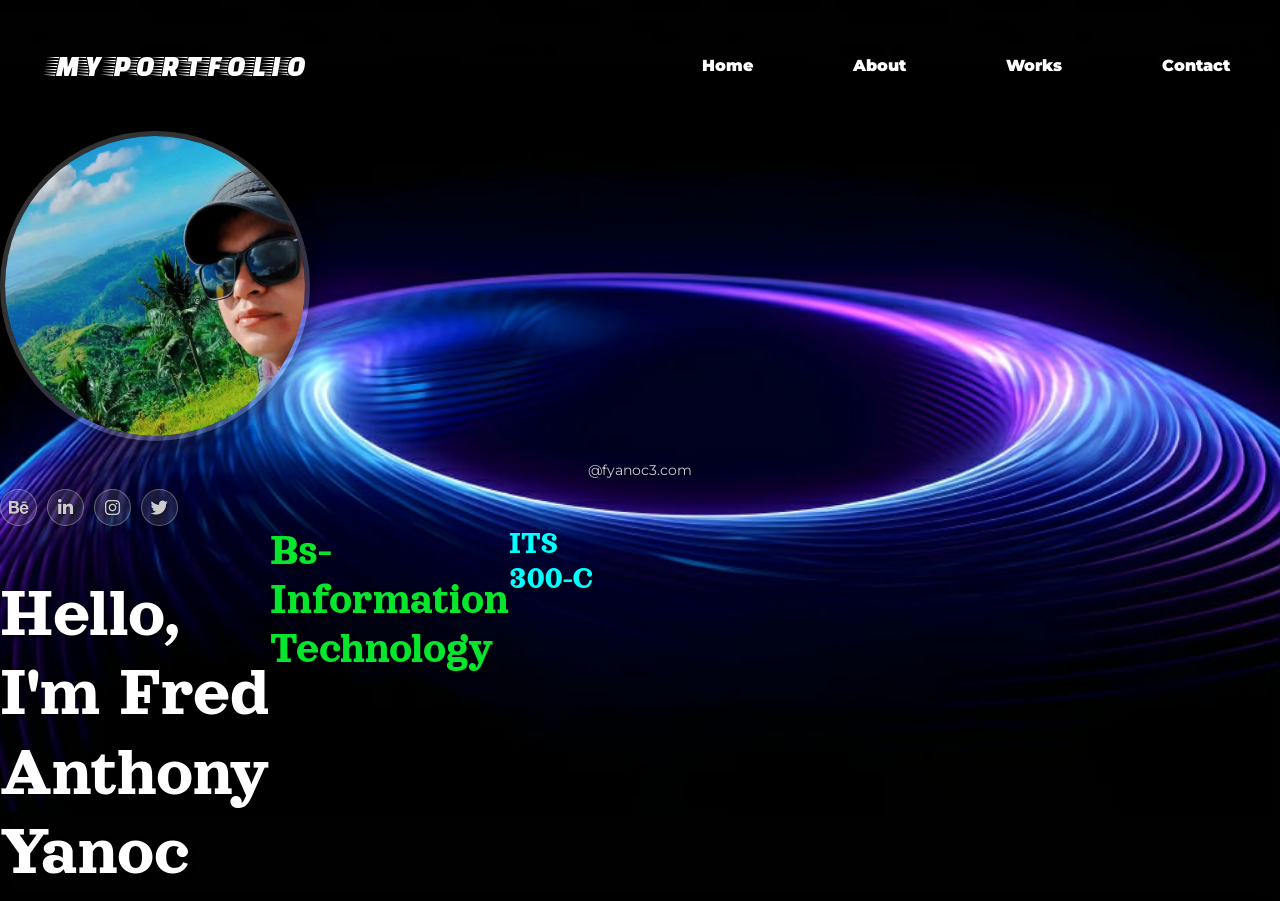
<file: index.html>
<!DOCTYPE html>
<html lang="en">
<head>
    <meta charset="UTF-8">
    <meta name="viewport" content="width=device-width, initial-scale=1.0">
    <title>My Portfolio</title>
    <link rel="stylesheet" href="style.css">
    <link rel="stylesheet" href="media.css">
    <link rel="stylesheet" href="https://cdnjs.cloudflare.com/ajax/libs/font-awesome/6.0.0-beta3/css/all.min.css">
    <link href="https://fonts.googleapis.com/css2?family=Montserrat:wght@400;700&family=Oswald:wght@400;700&family=Faster+One&family=Orelega+One&display=swap" rel="stylesheet">
    </head>
<body>
    <header class="navbar">
        <div class="logo">MY PORTFOLIO</div>
        <nav class="nav-links"> <ul>
                <li><a href="#">Home</a></li>
                <li><a href="#">About</a></li>
                <li><a href="#">Works</a></li>
                <li><a href="#">Contact</a></li>
            </ul>
        </nav>
        <div class="menu-toggle"> 
            <i class="fas fa-bars"></i>
        </div>
    </header>

    <main class="grid-container-main">
        <div class="profile-card">
            <div class="profile-image-container">
                <img src="mypic.jpg" alt="Fred Anthony Yanoc" class="profile-image">
            </div>
            <div class="contact-info">
                <p>@fyanoc3.com</p>
                <div class="social-icons">
                    <div class="icon-placeholder"><i class="fab fa-behance"></i></div>
                    <div class="icon-placeholder"><i class="fab fa-linkedin-in"></i></div>
                    <div class="icon-placeholder"><i class="fab fa-instagram"></i></div>
                    <div class="icon-placeholder"><i class="fab fa-twitter"></i></div>
                </div>
            </div>
        </div>

        <div class="grid-container">
            <h1>Hello, I'm Fred Anthony Yanoc</h1>
            <p class="subtitle">Bs-Information Technology</p>
            <p class="course">ITS 300-C</p>
        </div>
    </main>
</body>
</html>
</file>
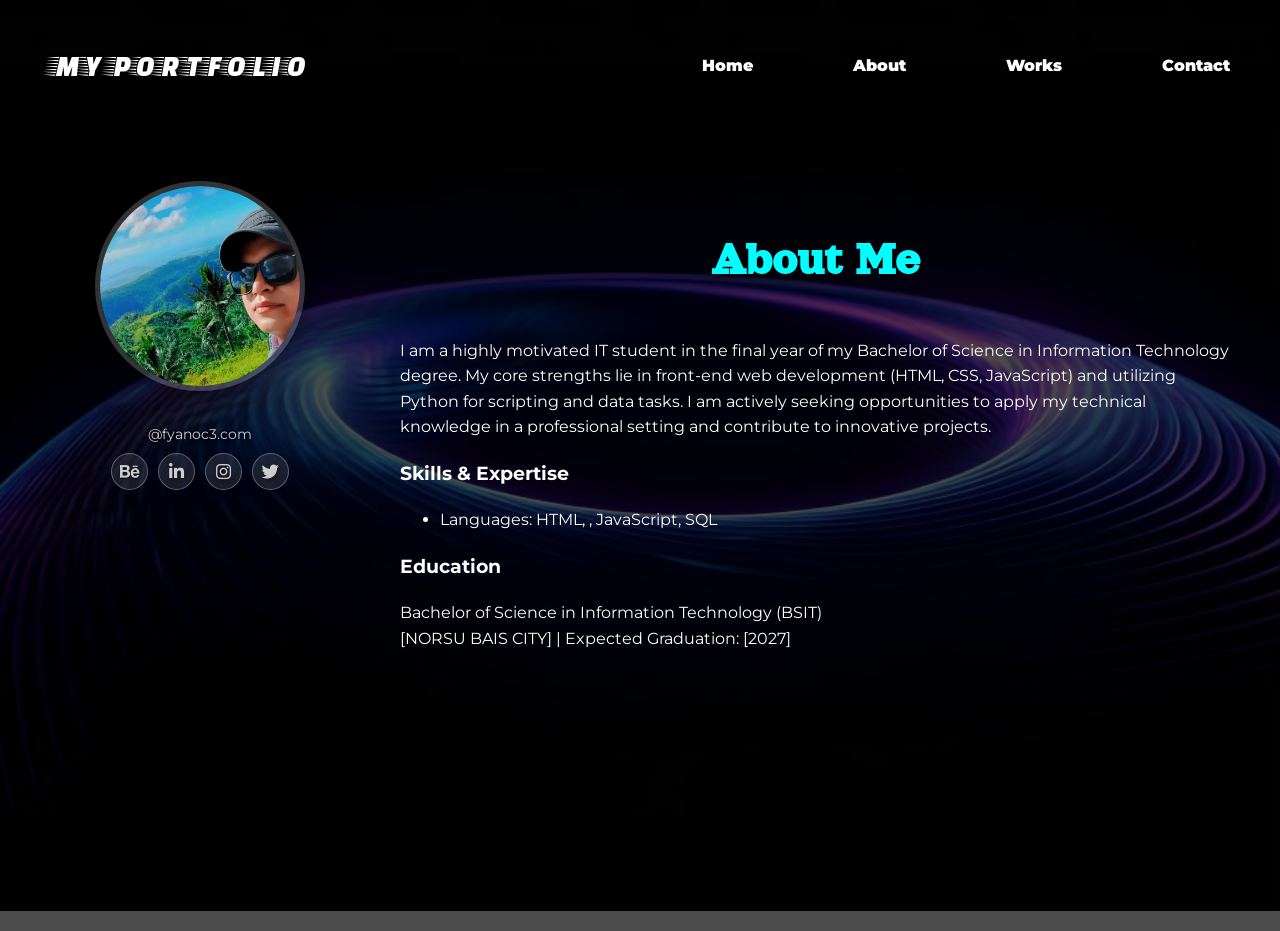
<file: about.html>
<!DOCTYPE html>
<html lang="en">
<head>
    <meta charset="UTF-8">
    <meta name="viewport" content="width=device-width, initial-scale=1.0">
    <title>My Portfolio - About</title>
    
    <link rel="stylesheet" href="style.css">
    <link rel="stylesheet" href="media.css">
    
    <link rel="stylesheet" href="about.css"> 
    
    <link rel="stylesheet" href="https://cdnjs.cloudflare.com/ajax/libs/font-awesome/6.0.0-beta3/css/all.min.css">
    <link href="https://fonts.googleapis.com/css2?family=Montserrat:wght@400;700&family=Oswald:wght@400;700&family=Faster+One&family=Orelega+One&display=swap" rel="stylesheet">
</head>

<body>
    <header class="navbar">
        <div class="logo">MY PORTFOLIO</div>
        <nav class="nav-links" id="navLinks"> 
            <ul>
                <li><a href="index.html">Home</a></li>
                <li><a href="about.html">About</a></li>
                <li><a href="works.html">Works</a></li>
                <li><a href="contact.html">Contact</a></li>
            </ul>
        </nav>
        <div class="menu-toggle" id="menuToggle"> 
            <i class="fas fa-bars"></i>
        </div>
    </header>

    <main id="about" class="content-main portfolio-section">
        <div class="two-column-layout">
            <div class="profile-card">
                <div class="profile-image-container">
                    <img src="mypic.jpg" alt="Fred Anthony Yanoc" class="profile-image">
                </div>
                <div class="contact-info">
                    <p>@fyanoc3.com</p>
                    <div class="social-icons">
                        <div class="icon-placeholder"><i class="fab fa-behance"></i></div>
                        <div class="icon-placeholder"><i class="fab fa-linkedin-in"></i></div>
                        <div class="icon-placeholder"><i class="fab fa-instagram"></i></div>
                        <div class="icon-placeholder"><i class="fab fa-twitter"></i></div>
                    </div>
                </div>
            </div>
            <div class="section-content">
                <h2>About Me</h2>
                <p>
                    I am a highly motivated IT student in the final year of my Bachelor of Science in Information Technology degree. 
                    My core strengths lie in front-end web development (HTML, CSS, JavaScript) and utilizing Python for scripting and data tasks.
                    I am actively seeking opportunities to apply my technical knowledge in a professional setting and contribute to innovative projects.
                </p>
                
                <h3>Skills & Expertise</h3>
                <ul>
                    <li>Languages: HTML, , JavaScript, SQL</li>
                    
                </ul>
                
                <h3>Education</h3>
                <p>
                    Bachelor of Science in Information Technology (BSIT)<br>
                    [NORSU BAIS CITY] | Expected Graduation: [2027]
                </p>
            </div>
        </div>
    </main>

    <script>
    document.addEventListener('DOMContentLoaded', () => {
        const menuToggle = document.getElementById('menuToggle');
        const nav = document.getElementById('navLinks');
        
        if (menuToggle && nav) {
            menuToggle.addEventListener('click', () => {
                nav.classList.toggle('active');
            });
        }
    });
    </script>
</body>
</html>
</file>
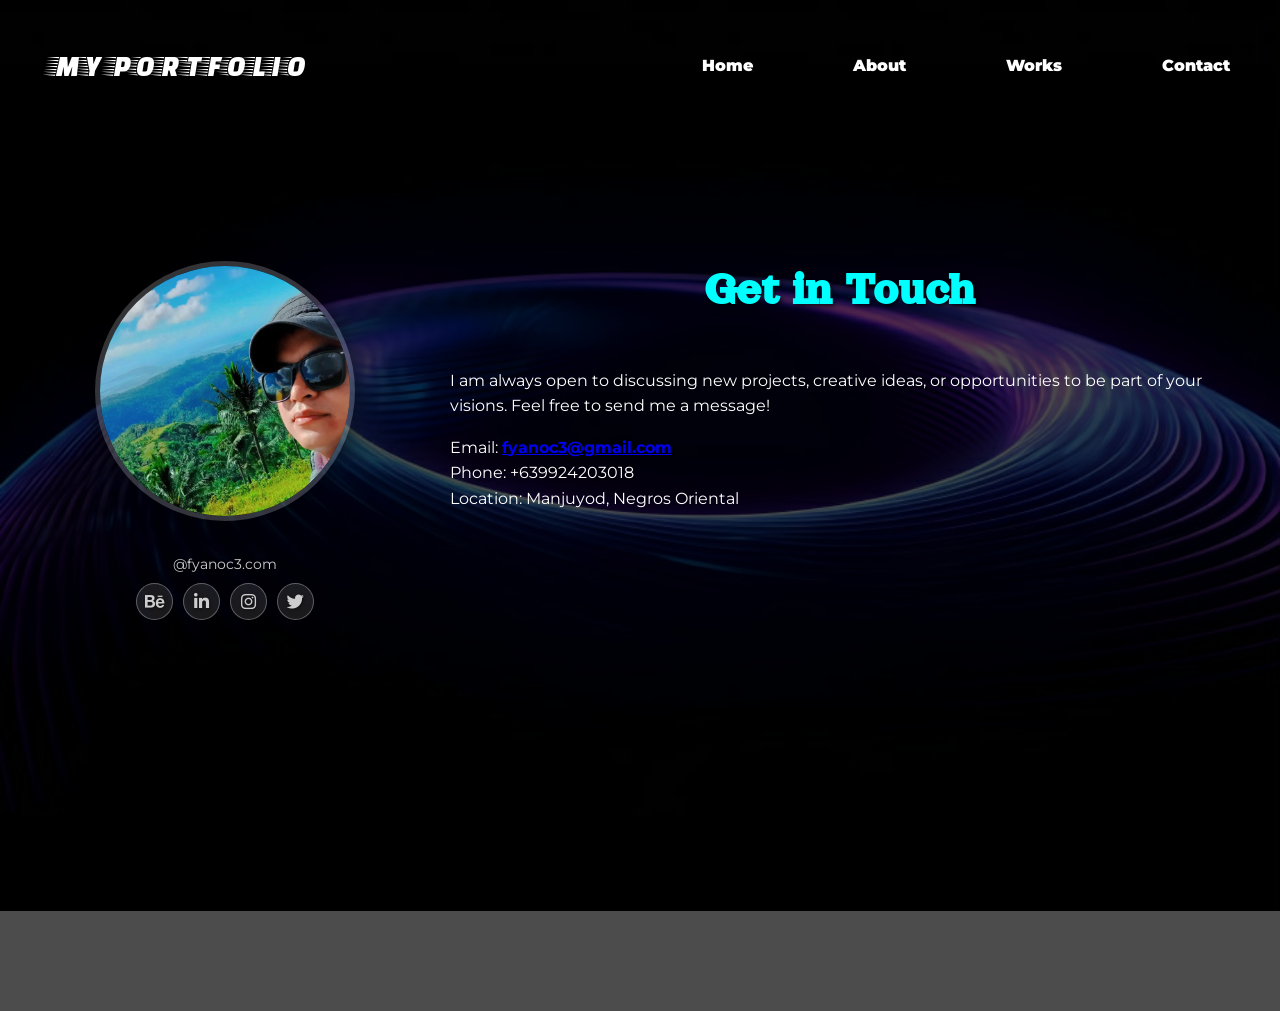
<file: contact.html>
<!DOCTYPE html>
<html lang="en">
<head>
    <meta charset="UTF-8">
    <meta name="viewport" content="width=device-width, initial-scale=1.0">
    <title>My Portfolio - Contact</title>
    
    <link rel="stylesheet" href="style.css">
    <link rel="stylesheet" href="media.css">
    
    <link rel="stylesheet" href="contact.css"> 
    
    <link rel="stylesheet" href="https://cdnjs.cloudflare.com/ajax/libs/font-awesome/6.0.0-beta3/css/all.min.css">
    <link href="https://fonts.googleapis.com/css2?family=Montserrat:wght@400;700&family=Oswald:wght@400;700&family=Faster+One&family=Orelega+One&display=swap" rel="stylesheet">
</head>

<body>
    <header class="navbar">
        <div class="logo">MY PORTFOLIO</div>
        <nav class="nav-links" id="navLinks"> 
            <ul>
                <li><a href="index.html">Home</a></li>
                <li><a href="about.html">About</a></li>
                <li><a href="works.html">Works</a></li>
                <li><a href="contact.html">Contact</a></li>
            </ul>
        </nav>
        <div class="menu-toggle" id="menuToggle"> 
            <i class="fas fa-bars"></i>
        </div>
    </header>

    <main id="contact" class="content-main portfolio-section">
        <div class="two-column-layout">
            <div class="profile-card">
                <div class="profile-image-container">
                    <img src="mypic.jpg" alt="Fred Anthony Yanoc" class="profile-image">
                </div>
                <div class="contact-info">
                    <p>@fyanoc3.com</p>
                    <div class="social-icons">
                        <div class="icon-placeholder"><i class="fab fa-behance"></i></div>
                        <div class="icon-placeholder"><i class="fab fa-linkedin-in"></i></div>
                        <div class="icon-placeholder"><i class="fab fa-instagram"></i></div>
                        <div class="icon-placeholder"><i class="fab fa-twitter"></i></div>
                    </div>
                </div>
            </div>
            <div class="section-content">
                <h2>Get in Touch</h2>
                <p>
                    I am always open to discussing new projects, creative ideas, or opportunities 
                    to be part of your visions. Feel free to send me a message!
                </p>
                
                <div class="contact-details">
                    <p>
                        Email: <strong><a href="https://mail.google.com/mail/?view=cm&fs=1&to=fyanoc3@gmail.com&su=Inquiry%20from%20Your%20Portfolio%20Website" target="_blank">fyanoc3@gmail.com</a></strong><br>
                        Phone: +639924203018<br>
                        Location: Manjuyod, Negros Oriental
                    </p>
                </div>
                
                
                </form>
            </div>
        </div>
    </main>

    <script>
    document.addEventListener('DOMContentLoaded', () => {
        const menuToggle = document.getElementById('menuToggle');
        const nav = document.getElementById('navLinks');
        
        if (menuToggle && nav) {
            menuToggle.addEventListener('click', () => {
                nav.classList.toggle('active');
            });
        }
    });
    </script>
</body>
</html>
</file>
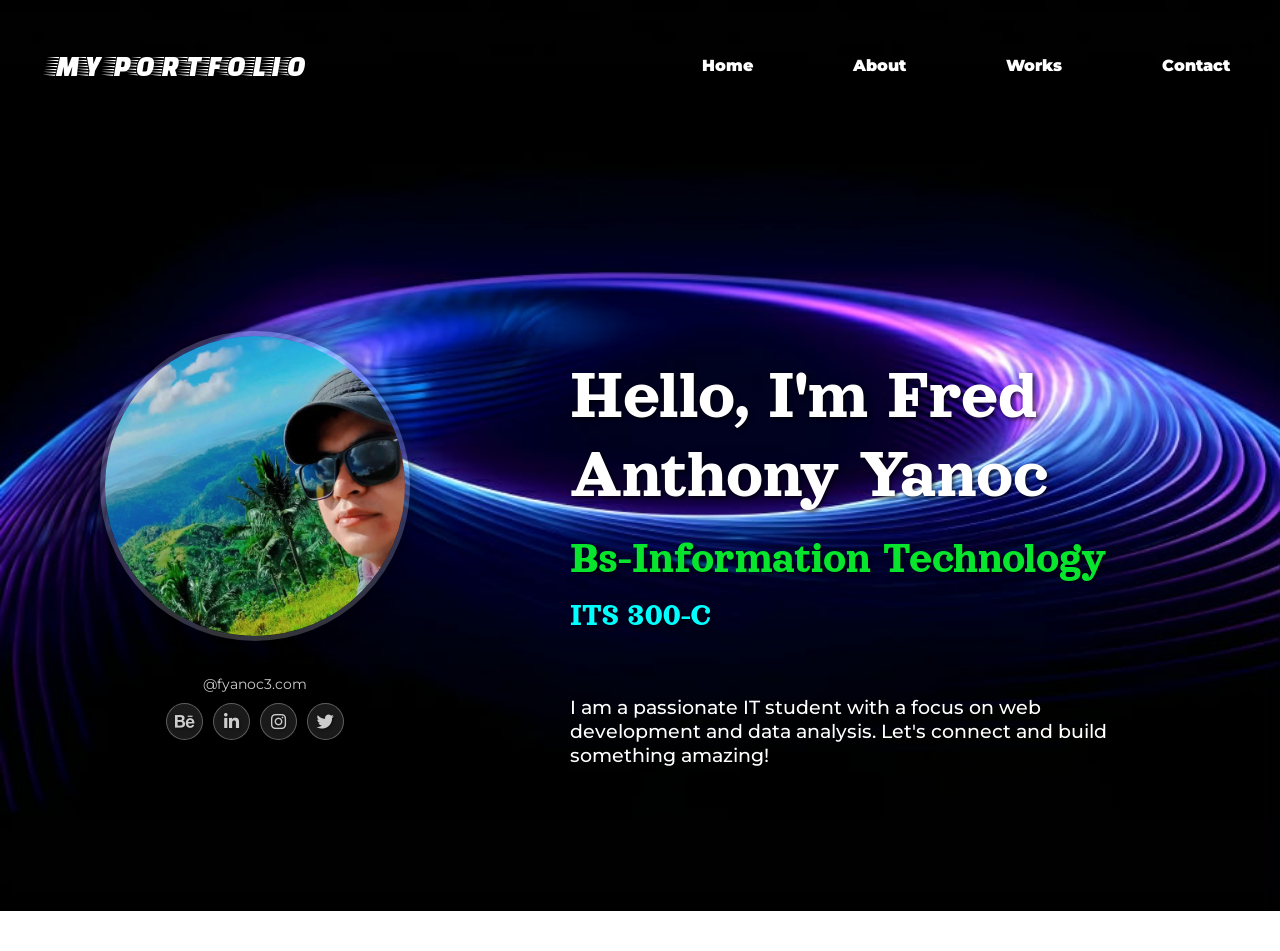
<file: home.html>
<!DOCTYPE html>
<html lang="en">
<head>
    <meta charset="UTF-8">
    <meta name="viewport" content="width=device-width, initial-scale=1.0">
    <title>My Portfolio</title>
    <link rel="stylesheet" href="style.css">
    <link rel="stylesheet" href="media.css">
    
    
    <link rel="stylesheet" href="https://cdnjs.cloudflare.com/ajax/libs/font-awesome/6.0.0-beta3/css/all.min.css">
    <link href="https://fonts.googleapis.com/css2?family=Montserrat:wght@400;700&family=Oswald:wght@400;700&family=Faster+One&family=Orelega+One&display=swap" rel="stylesheet">
    </head>

<body>
    <header class="navbar">
        <div class="logo">MY PORTFOLIO</div>
        <nav class="nav-links" id="navLinks"> 
            <ul>
                <li><a href="#home">Home</a></li> <li><a href="#about">About</a></li> <li><a href="#works">Works</a></li> <li><a href="#contact">Contact</a></li> </ul>
        </nav>
        <div class="menu-toggle" id="menuToggle"> 
            <i class="fas fa-bars"></i>
        </div>
    </header>

    <section id="home" class="content-section active"> 
        <div class="profile-card">
            <div class="profile-image-container">
                <img src="mypic.jpg" alt="Fred Anthony Yanoc" class="profile-image">
            </div>
            <div class="contact-info">
                <p>@fyanoc3.com</p>
                <div class="social-icons">
                    <div class="icon-placeholder"><i class="fab fa-behance"></i></div>
                    <div class="icon-placeholder"><i class="fab fa-linkedin-in"></i></div>
                    <div class="icon-placeholder"><i class="fab fa-instagram"></i></div>
                    <div class="icon-placeholder"><i class="fab fa-twitter"></i></div>
                </div>
            </div>
        </div>

        <div class="grid-container">
            <h1>Hello, I'm Fred Anthony Yanoc</h1>
            <p class="subtitle">Bs-Information Technology</p>
            <p class="course">ITS 300-C</p>
            <p style="margin-top: 20px; font-size: 1.2em; font-weight: 500; color: #fff;">
                I am a passionate IT student with a focus on web development 
                and data analysis. Let's connect and build something amazing!
            </p>
        </div>
    </section>
    
    <section id="about" class="content-section portfolio-section">
        <div class="section-content">
            <h2>About Me</h2>
            <p>
                I am a highly motivated IT student in the final year of my Bachelor of Science in Information Technology degree. 
                My core strengths lie in front-end web development (HTML, CSS, JavaScript) and utilizing Python for scripting and data tasks.
                I am actively seeking opportunities to apply my technical knowledge in a professional setting and contribute to innovative projects.
            </p>
            
            <h3>Skills & Expertise</h3>
            <ul>
                <li>**Languages:** HTML5, CSS3, JavaScript, Python, SQL</li>
                <li>**Frameworks/Libraries:** React, Node.js, Bootstrap</li>
                <li>**Tools:** Git, VS Code, Figma</li>
            </ul>
            
            <h3>Education</h3>
            <p>
                **Bachelor of Science in Information Technology (BSIT)**<br>
                [NORSU BAIS CITY] | Expected Graduation: [2027]
            </p>
        </div>
    </section>
    
    <section id="works" class="content-section portfolio-section">
        <div class="section-content">
            <h2>My Projects</h2>
            <div class="project-gallery">
                
                <div class="project-item">
                    <h3>E-commerce Mockup Website</h3>
                    <p>
                        A fully responsive front-end design using HTML, CSS, and basic JavaScript. 
                        Focus was placed on clean design and mobile compatibility.
                    </p>
                    <a href="[Link to Project 1]" target="_blank">View Project</a>
                </div>
                
                <div class="project-item">
                    <h3>Python Data Analysis Tool</h3>
                    <p>
                        A Python script utilizing Pandas to clean and visualize large datasets, 
                        creating interactive charts using Matplotlib.
                    </p>
                    <a href="[Link to Project 2]" target="_blank">View Project on GitHub</a>
                </div>
                
                <div class="project-item">
                    <h3>Personal Blog Site</h3>
                    <p>
                        Built with a simple HTML/CSS template. 
                        Features include a custom dark mode toggle and dynamic routing.
                    </p>
                    <a href="[Link to Project 3]" target="_blank">View Live Site</a>
                </div>
                
            </div>
        </div>
    </section>

    <section id="contact" class="content-section portfolio-section">
        <div class="section-content">
            <h2>Get in Touch</h2>
            <p>
                I am always open to discussing new projects, creative ideas, or opportunities 
                to be part of your visions. Feel free to send me a message!
            </p>
            <p>
                Email:<a href=></a> fyanoc3@gmail.com</a><br>
                Phone: +639924203018<br>
                Location: Manjuyod, Negros Oriental
            </p>
            
            <form class="contact-form">
                <label for="name">Name</label>
                <input type="text" id="name" name="name" required>

                <label for="email">Email</label>
                <input type="email" id="email" name="email" required>

                <label for="message">Message</label>
                <textarea id="message" name="message" rows="5" required></textarea>

                <button type="submit">Send Message</button>
            </form>
        </div>
    </section>
    
    <script>
    document.addEventListener('DOMContentLoaded', () => {
        // --- Mobile Menu Toggle Script (Existing Functionality) ---
        const menuToggle = document.getElementById('menuToggle');
        const nav = document.getElementById('navLinks');
        
        if (menuToggle && nav) {
            menuToggle.addEventListener('click', () => {
                nav.classList.toggle('active');
            });
        }

        // --- SPA Section Toggling Script (The new functionality) ---
        const navLinks = document.querySelectorAll('.navbar ul li a');
        const sections = document.querySelectorAll('.content-section');
        
        navLinks.forEach(link => {
            link.addEventListener('click', (e) => {
                // Prevent the default browser jump to the anchor
                e.preventDefault(); 
                
                // Get the ID of the target section (e.g., "#about" from href="#about")
                const targetId = link.getAttribute('href'); 
                
                // 1. Hide all sections by removing the 'active' class
                sections.forEach(section => {
                    section.classList.remove('active');
                });

                // 2. Show the target section by adding the 'active' class
                const targetSection = document.querySelector(targetId);
                if (targetSection) {
                    targetSection.classList.add('active');
                }
                
                // Optional: Scroll to the top of the content area for a smoother feel
                window.scrollTo({
                    top: 0,
                    behavior: 'smooth'
                });

                // Optional: Close mobile menu after clicking a link
                if (nav && nav.classList.contains('active')) {
                    nav.classList.remove('active');
                }
            });
        });
    });
    </script>
</body>
</html>
</file>
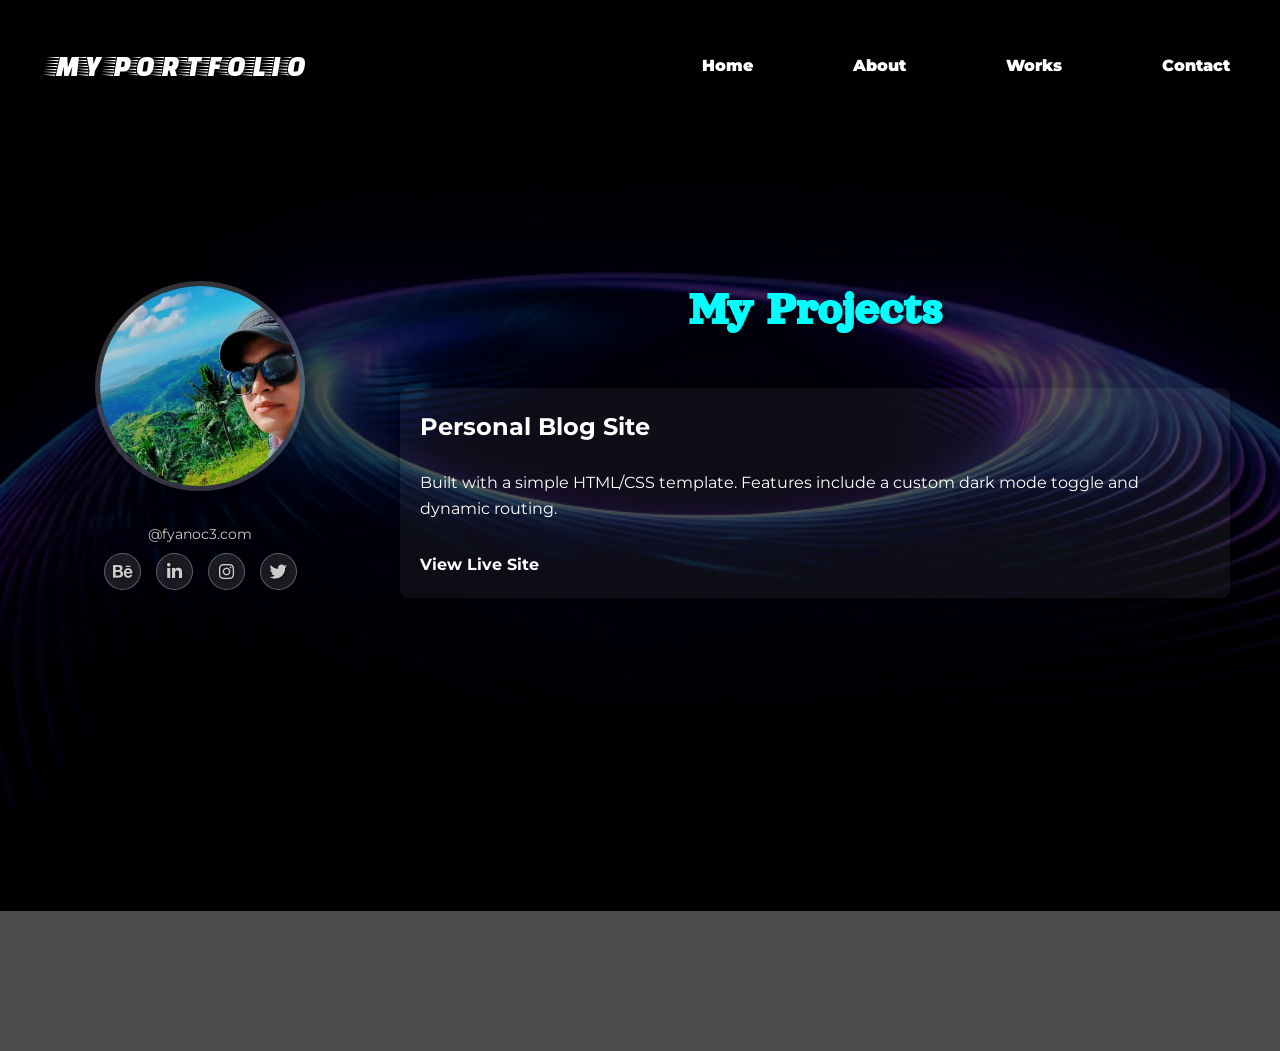
<file: works.html>
<!DOCTYPE html>
<html lang="en">
<head>
    <meta charset="UTF-8">
    <meta name="viewport" content="width=device-width, initial-scale=1.0">
    <title>My Portfolio - Works</title>
    
    <link rel="stylesheet" href="style.css">
    <link rel="stylesheet" href="media.css">
    
    <link rel="stylesheet" href="works.css"> 
    
    <link rel="stylesheet" href="https://cdnjs.cloudflare.com/ajax/libs/font-awesome/6.0.0-beta3/css/all.min.css">
    <link href="https://fonts.googleapis.com/css2?family=Montserrat:wght@400;700&family=Oswald:wght@400;700&family=Faster+One&family=Orelega+One&display=swap" rel="stylesheet">
</head>

<body>
    <header class="navbar">
        <div class="logo">MY PORTFOLIO</div>
        <nav class="nav-links" id="navLinks"> 
            <ul>
                <li><a href="index.html">Home</a></li>
                <li><a href="about.html">About</a></li>
                <li><a href="works.html">Works</a></li>
                <li><a href="contact.html">Contact</a></li>
            </ul>
        </nav>
        <div class="menu-toggle" id="menuToggle"> 
            <i class="fas fa-bars"></i>
        </div>
    </header>

    <main id="works" class="content-main portfolio-section">
        <div class="two-column-layout">
            <div class="profile-card">
                <div class="profile-image-container">
                    <img src="mypic.jpg" alt="Fred Anthony Yanoc" class="profile-image">
                </div>
                <div class="contact-info">
                    <p>@fyanoc3.com</p>
                    <div class="social-icons">
                        <div class="icon-placeholder"><i class="fab fa-behance"></i></div>
                        <div class="icon-placeholder"><i class="fab fa-linkedin-in"></i></div>
                        <div class="icon-placeholder"><i class="fab fa-instagram"></i></div>
                        <div class="icon-placeholder"><i class="fab fa-twitter"></i></div>
                    </div>
                </div>
            </div>
            <div class="section-content">
                <h2>My Projects</h2>
                <div class="project-gallery">
                    
                    
                    <div class="project-item">
                        <h3>Personal Blog Site</h3>
                        <p>
                            Built with a simple HTML/CSS template. 
                            Features include a custom dark mode toggle and dynamic routing.
                        </p>
                        <a href="[Link to Project 3]" target="_blank">View Live Site</a>
                    </div>
                    
                </div>
            </div>
        </div>
    </main>

    <script>
    document.addEventListener('DOMContentLoaded', () => {
        const menuToggle = document.getElementById('menuToggle');
        const nav = document.getElementById('navLinks');
        
        if (menuToggle && nav) {
            menuToggle.addEventListener('click', () => {
                nav.classList.toggle('active');
            });
        }
    });
    </script>
</body>
</html>
</file>
<file: style.css>
@import url('https://fonts.googleapis.com/css2?family=Montserrat:wght@400;700&family=Oswald:wght@400;700&family=Faster+One&family=Orelega+One&display=swap');

:root {
    --text-color: #ffffff;
    --logo-font: 'Faster One', cursive; 
    --main-font: 'Montserrat', sans-serif;
    --display-font: 'Orelega One', cursive; 
}

body {
    margin: 0;
    font-family: var(--main-font);
    color: var(--text-color);
    
    overflow-x: hidden; 

  
    background-image: url('background.jpg');
    background-size: cover;
    background-position: center; 
    background-repeat: no-repeat; 
    background-attachment: fixed;
}
  .grid-container>div {
            font-size: 40px;
        }

.grid-container {
            display: grid;
            grid-template-columns: repeat(10, 1fr);}
.navbar {
    display: flex;
    justify-content: space-between;
    align-items: center;
    padding: 50px 50px;
    background: rgba(0, 0, 0, 0.3); 
    position: relative;
    z-index: 50;
}


.grid-container h1,
.grid-container .subtitle,
.grid-container .course {
   
    text-shadow: 2px 2px 4px rgba(0, 0, 0, 0.7);
}

.contact-info p, .icon-placeholder {
    text-shadow: 1px 1px 3px rgba(0, 0, 0, 0.5);
}


.navbar .logo {
    font-family: var(--logo-font);
    font-weight: 400; 
    font-size: 1.8em; 
    letter-spacing: 1px; 
    
    
}

.navbar ul {
    list-style: none;
    display: flex;
    margin: 0;
    padding: 0;
}

.navbar ul li {
    margin-left: 100px;
    
}

.navbar ul li a {
    color: var(--text-color);
    text-decoration: none;
    font-size: 1em;
    font-weight: 900;
    transition: color 0.3s ease;
}

.navbar ul li a:hover {
    color:aqua; 
}


.menu-toggle {
    display: none; 
    font-size: 2.0em;
    cursor: pointer;
    color: var(--text-color);
    transition: color 0.3s ease;
}

.menu-toggle:hover {
    color: aqua;
}


/* NOTE: Updated .grid-container-main to .content-section for unified handling */
.content-section {
    max-width: 1400px; 
    margin: 0 auto; 
    position: relative;
    z-index: 5;
}

/* Home section container styling */
#home {
    display: flex;
    align-items: center;
    justify-content: flex-start; 
    min-height: calc(100vh - 80px); 
    padding: 0 50px;
}

/* Home section-specific positioning for the profile card */
#home .profile-card {
    display: flex;
    flex-direction: column;
    align-items: center;
    position: absolute; 
    left: 100px; 
    top: 200px;  
    z-index: 6; 
}

.profile-image-container {
    width: 400px; 
    height: 400px; /* FIXED: Corrected '400x' to '400px' */ 
    border-radius: 50%;
    overflow: hidden;
    border: 5px solid rgba(255, 255, 255, 0.2); 
    box-shadow: 0 0 20px rgba(0, 0, 0, 0.5); 
}
.profile-image {
    width: 100%;
    height: 100%;
    object-fit: cover; 
}

.contact-info {
    text-align: center;
    margin-top: 20px;
    color: #ccc;
    font-size: 0.9em;
}

.contact-info p {
    margin-bottom: 10px;
}

.social-icons {
    display: flex;
    gap: 10px;
}

.icon-placeholder {
    width: 35px;
    height: 35px;
    border-radius: 50%;
    background-color: rgba(255, 255, 255, 0.1);
    display: flex;
    justify-content: center;
    align-items: center;
    font-size: 1.2em; 
    font-weight: bold;
    border: 1px solid rgba(255, 255, 255, 0.3);
    cursor: pointer;
    transition: background-color 0.3s ease;
    
    
}

.icon-placeholder:hover {
    background-color: rgba(255, 255, 255, 0.3);
}

/* Home Section grid-container positioning */
#home .grid-container {
    margin-left: 500px; 
    text-align: left;
    max-width: 600px;
    position: relative;
    z-index: 7;  
    
   
    display: grid;
   
    grid-template-columns: 1fr; 
    gap: 10px; 
}

.grid-container h1 {
    font-size: 4.5em; 
    margin-bottom: 10px;
    line-height: 1.1;
    font-weight: 400;
   
    font-family: var(--display-font);
}


.grid-container .subtitle {
    font-size: 2.8em;
    margin-top: 0;
    margin-bottom: 5px;
    font-weight: 10;
    color: #07e62c;
    
    font-family: var(--display-font);
}


.grid-container .course {
    font-size: 2.0em; 
    margin-top: 0;
    font-weight: 10;
    color: aqua; 
    
    font-family: var(--display-font);
}

/* --- ADDED FOR MENU TOGGLE FUNCTIONALITY (Mobile View) --- */
@media (max-width: 550px) {
    /* Style for when the menu is active/open */
    .nav-links.active {
        display: flex; /* Make it visible */
        position: absolute;
        top: 80%; /* Position it right below the navbar */
        right: 0; /* Align to the right */
        left: auto; /* Remove left: 0 */
        width: 200px; /* Give it a fixed width for the 'dropdown' */
        max-width: 80%; /* Ensure it doesn't overflow on tiny screens */
        flex-direction: column;
        text-align: right;
        padding: 10px 20px; /* Add padding for space from the edges */
        border-radius: 5px; /* Optional: rounded corners */
        
    }

    .nav-links.active ul {
        flex-direction: column;
        /* Remove default list margin/padding if any */
        padding: 0; 
    }

    .nav-links.active ul li {
        margin: 10px 0; /* Add vertical spacing, remove horizontal margin */
    }
}
        
    

    .nav-links.active ul {
        flex-direction: column;
    }

    .nav-links.active ul li {
        margin: 10px 0; /* Add vertical spacing */
    }



/* --- NEW STYLES FOR PORTFOLIO SECTIONS (About, Works, Contact) --- */
/* --- General Section Styling --- */
.portfolio-section {
    padding: 80px 50px;
    background: rgba(0, 0, 0, 0.7); 
    color: var(--text-color);
    min-height: 80vh; 
    
    /* HIDE SECONDARY SECTIONS BY DEFAULT */
    display: none; 
}

/* SHOW ONLY THE ACTIVE SECTION */
.content-section.active {
    display: block; 
}
#home.content-section.active {
    display: flex;
}
.portfolio-section.active {
    display: block; /* For #about, #works, #contact */
}


.portfolio-section h2 {
    font-size: 3em;
    font-family: var(--display-font);
    text-align: center;
    margin-bottom: 40px;
    color: aqua;
    text-shadow: 2px 2px 4px rgba(0, 0, 0, 0.7);
}


/* New style for the two-column layout on About, Works, Contact */
.two-column-layout {
    display: flex;
    max-width: 1200px;
    margin: 0 auto;
    gap: 50px;
    align-items: flex-start; /* Align content to the top */
}

/* Styling for the profile card when used in the two-column layout */
.portfolio-section .profile-card {
    /* Reset home-specific absolute positioning */
    position: relative; 
    left: auto; 
    top: auto; 
    
    /* Ensure it takes a fixed width in the grid */
    flex-shrink: 0;
    width: 350px; /* Adjust size for a balanced side-by-side look */
    
    /* Ensure all inner elements are centered */
    display: flex;
    flex-direction: column;
    align-items: center;
    text-align: center;
    padding-top: 50px; /* Space from the top of the section */
}

.portfolio-section .profile-image-container {
    width: 250px; /* Smaller size for side-by-side */
    height: 250px;
}


.section-content {
    /* Allow the content to take up the rest of the space */
    flex-grow: 1;
    line-height: 1.6;
    padding-top: 50px; /* Match the profile card padding for vertical alignment */
}


/* --- Works/Projects Styling --- */
.project-gallery {
    display: grid;
    grid-template-columns: repeat(auto-fit, minmax(300px, 1fr));
    gap: 30px;
    margin-top: 30px;
}

.project-item {
    background: rgba(255, 255, 255, 0.05);
    padding: 20px;
    border-radius: 8px;
    border-left: 5px solid #07e62c;
    box-shadow: 0 4px 10px rgba(0, 0, 0, 0.5);
    transition: transform 0.3s ease;
}

.project-item:hover {
    transform: translateY(-5px);
}

.project-item h3 {
    color: aqua;
    font-family: var(--main-font);
    font-size: 1.5em;
    margin-top: 0;
}

.project-item a {
    display: inline-block;
    margin-top: 15px;
    color: #07e62c;
    text-decoration: none;
    font-weight: bold;
}

/* --- Contact Form Styling --- */
.contact-form label {
    display: block;
    margin-top: 15px;
    margin-bottom: 5px;
    font-weight: bold;
}

.contact-form input[type="text"],
.contact-form input[type="email"],
.contact-form textarea {
    width: 100%;
    padding: 10px;
    margin-bottom: 10px;
    border: 1px solid rgba(255, 255, 255, 0.2);
    border-radius: 4px;
    background-color: rgba(0, 0, 0, 0.5);
    color: var(--text-color);
    font-family: var(--main-font);
}

.contact-form button[type="submit"] {
    display: block;
    width: 100%;
    padding: 12px;
    background-color: #07e62c;
    color: #000;
    border: none;
    border-radius: 4px;
    cursor: pointer;
    font-size: 1.1em;
    font-weight: 700;
    margin-top: 20px;
    transition: background-color 0.3s ease;
}

.contact-form button[type="submit"]:hover {
    background-color: aqua;
}
</file>
<file: media.css>
@media (min-width: 1440px) {
    .content-section {
        max-width: 1600px;
    }

    #home .profile-card {
        left: 150px;
    }

    .profile-image-container {
        width: 400px;
        height: 400px;
    }
    
    .portfolio-section .profile-card {
        width: 400px; /* Larger card on big screens */
    }
    .portfolio-section .profile-image-container {
        width: 300px;
        height: 300px;
    }


    #home .grid-container {
        margin-left: 650px;
    }

    .grid-container h1 {
        font-size: 5.5em;
    }
}


@media (min-width: 1301px) and (max-width: 1439px) {
    #home {
        padding: 0 80px;
    }

    #home .profile-card {
        left: 100px;
    }

    .profile-image-container {
        width: 320px;
        height: 320px;
    }
    
    .portfolio-section .profile-card {
        width: 350px;
    }
    .portfolio-section .profile-image-container {
        width: 250px;
        height: 250px;
    }

    #home .grid-container {
        margin-left: 550px;
    }

    .grid-container h1 {
        font-size: 5.0em;
    }
}


@media (min-width: 1201px) and (max-width: 1300px) {
    .profile-image-container {
        width: 300px;
        height: 300px;
    }
    
    .portfolio-section .profile-card {
        width: 300px;
    }
    .portfolio-section .profile-image-container {
        width: 200px;
        height: 200px;
    }

    #home .grid-container {
        margin-left: 520px;
    }

    .grid-container h1 {
        font-size: 4.5em;
    }
}


@media (min-width: 1101px) and (max-width: 1200px) {
    .profile-image-container {
        width: 280px;
        height: 280px;
    }
    
    .portfolio-section .profile-card {
        width: 280px;
    }
    .portfolio-section .profile-image-container {
        width: 180px;
        height: 180px;
    }

    #home .grid-container {
        margin-left: 500px;
    }

    .grid-container h1 {
        font-size: 4.0em;
    }
}


@media (min-width: 1001px) and (max-width: 1100px) {
    .profile-card {
        left: 80px;
    }

    .profile-image-container {
        width: 270px;
        height: 270px;
    }
    
    .portfolio-section .profile-card {
        width: 250px;
    }
    .portfolio-section .profile-image-container {
        width: 170px;
        height: 170px;
    }

    #home .grid-container {
        margin-left: 480px;
    }

    .grid-container h1 {
        font-size: 3.8em;
    }
}


/* STACK LAYOUT FOR TABLETS/SMALL DESKTOPS */
@media (max-width: 1000px) {
    .two-column-layout {
        flex-direction: column; /* Stack vertically */
        gap: 20px;
    }
    .portfolio-section .profile-card {
        width: 100%;
        padding-top: 0;
        /* Center the profile card in the stacked layout */
        align-items: center; 
    }
    
    .portfolio-section .section-content {
        padding-top: 0;
        max-width: 800px;
        margin: 0 auto;
    }
    
    /* NEW: Ensure sections don't create horizontal scrollbar */
    .content-section {
        padding-left: 20px;
        padding-right: 20px;
    }
}


@media (min-width: 901px) and (max-width: 1000px) {
    #home .profile-card {
        left: 70px;
    }

    .profile-image-container {
        width: 250px;
        height: 250px;
    }

    #home .grid-container {
        margin-left: 450px;
        font-size: 0.9em;
    }

    .grid-container h1 {
        font-size: 3.5em;
    }
}



/* --- FIX FOR NAVBAR LOGO AND LINKS: 886px up to 990px (Fixed Responsiveness) --- */
@media (min-width: 886px) and (max-width: 990px) {
    .navbar {
        padding: 30px 20px; /* Reduce horizontal padding for more space */
    }
    .navbar .logo {
        font-size: 1.6em; /* Reduced for better fit */
    }
    .nav-links ul li {
        margin: 0 25px; /* Reduce spacing between navigation links */
    }
    .nav-links ul li a {
        font-size: 0.95em; /* Slightly reduce link font size */
    }
}
/* -------------------------------------------------------------------------- */

@media (min-width: 801px) and (max-width: 900px) {
    #home .profile-card {
        left: 60px;
    }

    .profile-image-container {
        width: 230px;
        height: 230px;
    }

    #home .grid-container {
        margin-left: 420px;
        font-size: 0.85em;
    }

    .grid-container h1 {
        font-size: 3.2em;
    }
}

/* --- FIX FOR H1 FONT SIZE: 801px up to 823px --- */
@media (min-width: 801px) and (max-width: 823px) {
    #home .grid-container {
        margin-left: 380px; 
    }
    .grid-container h1 {
        font-size: 2.9em; 
    }
}
/* ----------------------------------------------- */


@media (min-width: 769px) and (max-width: 800px) {
    #home .profile-card {
        left: 50px;
    }

    .profile-image-container {
        width: 220px;
        height: 220px;
    }

    #home .grid-container {
        margin-left: 400px;
        font-size: 0.8em;
    }

    .grid-container h1 {
        font-size: 3.0em;
    }
}


/* --- FIX FOR NAVBAR LOGO: 650px up to 768px --- */
/* Ensures the logo is still responsive in the wider mobile/tablet range. */
@media (min-width: 650px) and (max-width: 768px) {
    .navbar .logo {
        font-size: 1.5em; 
    }
}
/* --------------------------------------------- */


/* --- FIX FOR NAVBAR LOGO: 551px up to 649px (Tighter fit for the requested range) --- */
/* Reduced to 1.25em to fit the logo and links in the narrow 551px-649px viewport. */
@media (min-width: 551px) and (max-width: 649px) {
    .navbar .logo {
        font-size: 1.25em; 
    }
}
/* --------------------------------------------- */

/* --- FIX FOR NAVBAR: 669px up to 885px --- */
@media (min-width: 669px) and (max-width: 885px) {
    .navbar {
        padding: 30px 20px; 
    }

    .navbar .logo {
        /* Reduced from 1.6em to 1.4em to prevent wrapping */
        font-size: 1.4em; 
    }
    
    .nav-links ul li {
        /* Reduced from 30px to 20px for a tighter fit */
        margin: 0 20px; 
    }

    .nav-links ul li a {
        font-size: 1.0em; 
    }
}
/* ------------------------------------------- */

/* --- MAIN MOBILE STYLES: max-width 768px --- */
@media (max-width: 768px) {
    /* **NEW:** Added a minimum margin for the profile card name/details */
    .profile-card h3 {
        margin-top: 10px; 
        font-size: 1.5em; /* Adjusted for better readability */
    }
    .profile-card p {
        font-size: 1.0em;
    }

    .profile-image-container {
        width: 200px;
        height: 200px;
    }
    .navbar {
        
        padding: 15px 20px;
    }
    .navbar ul {
        
        margin-top: 15px;
        justify-content: center;
    }
    .navbar ul li {
        margin: 0 15px;
    }
    #home { /* Targeting the home section container */
        flex-direction: column;
        justify-content: center;
        text-align: center;
        padding: 20px;
        max-width: 100%;
        margin: 0;
        min-height: auto;
    }
    #home .profile-card {
        position: relative;
        left: auto;
        top: auto;
        margin-bottom: 40px;
    }
    #home .grid-container {
        margin-left: 0;
        text-align: center;
        max-width: 100%;
        justify-items: center;
    }
    .grid-container h1 {
        font-size: 2.5em;
    }
    .grid-container .subtitle {
        font-size: 1.4em;
    }
    .grid-container .course {
        font-size: 1.1em;
    }
    
    /* Adjustments for the new portfolio sections */
    .portfolio-section {
        padding: 50px 20px;
        min-height: auto;
    }

    .portfolio-section h2 {
        font-size: 2.2em;
        margin-bottom: 30px;
    }
    
    .project-item {
        /* On smaller screens, allow projects to take full width if needed */
        min-width: 100%;
        margin-bottom: 30px; /* **NEW:** Add bottom margin for separation */
    }
    
    /* **NEW:** Ensure images don't overflow the container */
    .project-item img {
        max-width: 100%;
        height: auto;
    }
    
    /* **NEW:** Adjust the project grid to stack if it's a grid */
    .project-grid {
        grid-template-columns: 1fr;
        gap: 30px;
    }
}


@media (max-width: 700px) {
    .profile-image-container {
        width: 200px;
        height: 200px;
    }
    .grid-container h1 {
        font-size: 2.2em;
    }
    .grid-container .subtitle {
        font-size: 1.3em;
    }
    /* **NEW:** Further reduce section padding */
    .portfolio-section {
        padding: 40px 15px;
    }
}


@media (max-width: 600px) {
    .navbar ul li {
        margin: 0 10px;
    }
    .grid-container h1 {
        font-size: 2.0em;
    }
    .grid-container .subtitle {
        font-size: 1.2em;
    }
}


/* --- CONVERT TO MENU ICON: 550px and down --- */
@media (max-width: 550px) {
    /* Navbar Links to Menu Icon Logic */
    .navbar .logo {
        font-size: 1.3em;
    }
    
    .nav-links {
        display: none; /* Hide navigation links */
    }
    
    .menu-toggle {
        display: block; /* Show the hamburger icon */
        /* **NEW:** Add padding to make the touch target larger */
        padding: 5px; 
    }
    .navbar {
        flex-direction: row; 
        justify-content: space-between;
    }
    
    /* **NEW:** Reset home padding for a slightly better fit */
    #home {
        padding: 15px 10px;
    }
}
/* ---------------------------------------------- */


@media (max-width: 510px) {
    .navbar .logo {
        font-size: 1.2em;
    }
    .navbar ul li a {
        font-size: 0.9em;
    }
    .profile-image-container {
        width: 180px;
        height: 180px;
    }
    .grid-container h1 {
        font-size: 1.8em;
    }
    .grid-container .subtitle {
        font-size: 1.1em;
    }
}


/* --- EXTREME MOBILE STYLES: max-width 400px --- */
@media (max-width: 400px) {
    /* **NEW:** For very small screens, make sure the profile card elements are legible */
    .profile-card h3 {
        font-size: 1.4em; 
    }
    .profile-card p {
        font-size: 0.9em;
    }
    
    .navbar ul li {
        margin: 0 5px;
    }
    .navbar ul li a {
        font-size: 0.8em;
    }
    .profile-image-container {
        width: 150px;
        height: 150px;
    }
    .grid-container h1 {
        font-size: 1.6em;
    }
    
    .portfolio-section {
        padding: 40px 15px;
    }

    .portfolio-section h2 {
        font-size: 1.8em;
    }
    
    .project-item h3 {
        font-size: 1.3em;
    }
    
    .section-content p, .section-content ul {
        font-size: 0.9em;
    }
}


@media (max-width: 300px) {
    .navbar .logo {
        font-size: 1.2em;
        text-align: center;
    }
    
    .profile-image-container {
        width: 120px;
        height: 120px;
    }
    .grid-container h1 {
        font-size: 1.4em;
    }
    .grid-container .subtitle {
        font-size: 1.0em;
    }
    
    /* **NEW:** Final safety reduction for extremely small phones */
    .portfolio-section {
        padding: 30px 10px;
    }
    .portfolio-section h2 {
        font-size: 1.6em;
    }
    .project-item h3 {
        font-size: 1.2em;
    }
}
</file>
<file: about.css>
/*
 * about.css: Styles unique to the About Page (about.html)
 */

.portfolio-section {
    padding: 80px 50px;
    background: rgba(0, 0, 0, 0.7); 
    color: var(--text-color);
    min-height: 80vh; 
    display: block; 
    padding-top: 0px;
}

/* Two-column layout (Shared across About, Works, Contact) */
.two-column-layout {
    display: flex;
    max-width: 1200px;
    margin: 0 auto;
    gap: 50px;
    align-items: flex-start;
    margin-top: 0px;
    padding-top: 0px;
    
    
}

/* Home section-specific positioning for the profile card */
#home .profile-card {
    display: flex;
    flex-direction: column;
    align-items: center;
    position: absolute; 
    left: 100px; 
    top: 200px;  
    z-index: 6; 
}

.profile-image-container {
    width: 300px; 
    height: 300px; /* FIXED: Corrected '400x' to '400px' */ 
    border-radius: 50%;
    overflow: hidden;
    border: 5px solid rgba(255, 255, 255, 0.2); 
    box-shadow: 0 0 20px rgba(0, 0, 0, 0.5); 
    
}
.profile-image {
    width: 100%;
    height: 100%;
    object-fit: cover; 
    padding-top: 0%;
}
</file>
<file: contact.css>
/*
 * contact.css: Styles unique to the Contact Page (contact.html)
 */

.portfolio-section {
    /* Base padding, reduced for mobile safety */
    padding: 40px 90px; 
    background: rgba(0, 0, 0, 0.7); 
    color: var(--text-color);
    min-height: 80vh; 
    display: block;
}

/* ------------------------------------------------ */
/* Mobile-First Layout (Default: Single Column & Centered) */
/* ------------------------------------------------ */
.two-column-layout {
    display: flex;
    /* Default to column for small screens */
    flex-direction: column; 
    max-width: 1200px;
    margin: 0 auto; /* Centers the whole container */
    /* Reduced gap for mobile */
    gap: 30px; 
    align-items: center; /* Centers children (.profile-card, .section-content) horizontally */
}

/* Profile Card Styling */
.portfolio-section .profile-card {
    position: relative; 
    left: auto; 
    top: auto; 
    /* Allow it to take full width of the centered container */
    width: 100%; 
    flex-shrink: 0;
    display: flex;
    flex-direction: column;
    align-items: center;
    /* ENSURE ALL TEXT IS CENTERED */
    text-align: center; 
    /* Reduced padding for mobile */
    padding-top: 20px; 
}
.portfolio-section .profile-image-container {
    /* Reduced size for mobile screens */
    width: 200px; 
    height: 200px;
}
.section-content {
    /* The main content takes full width in mobile layout */
    width: 100%; 
    flex-grow: 1;
    line-height: 1.6;
    padding-top: 0px;
    min-width: 0; 
    /* ENSURE ALL TEXT IS CENTERED */
    text-align: center; 
}

/* Contact Form Styling */
.contact-form {
    /* FIX: Sets a max width for the form container (the "box") */
    max-width: 400px;
    /* FIX: Centers the form box horizontally within its parent container */
    margin: 0 auto; 
}
.contact-form label {
    display: block;
    margin-top: 15px;
    margin-bottom: 5px;
    font-weight: bold;
    /* OVERRIDE: Align label text left for readability */
    text-align: left;
}
.contact-form input[type="text"],
.contact-form input[type="email"],
.contact-form textarea {
    /* Width set to 100% of the new 400px max-width container */
    width: 100%; 
    padding: 10px;
    margin-bottom: 10px;
    border: 1px solid rgba(255, 255, 255, 0.2);
    border-radius: 4px;
    background-color: rgba(0, 0, 0, 0.5);
    color: var(--text-color);
    font-family: var(--main-font);
    /* OVERRIDE: Align input text left for readability */
    text-align: left;
}
.contact-form button[type="submit"] {
    display: block;
    /* Width set to 100% of the new 400px max-width container */
    width: 100%;
    padding: 12px;
    background-color: var(--primary-green);
    color: #000;
    border: none;
    border-radius: 4px;
    cursor: pointer;
    font-size: 1.1em;
    font-weight: 700;
    margin-top: 20px;
    transition: background-color 0.3s ease;
}
.contact-form button[type="submit"]:hover {
    background-color: var(--secondary-aqua);
}

/* ------------------------------------------------ */
/* Media Query for Tablets and Desktops (768px and up) */
/* Re-establish the two-column layout */
/* ------------------------------------------------ */
@media (min-width: 768px) {
    .portfolio-section {
        /* Restore larger padding for desktops */
        padding: 80px 50px;
    }
    
    .two-column-layout {
        /* Switch back to row layout */
        flex-direction: row; 
        gap: 50px;
        align-items: flex-start;
    }

    .portfolio-section .profile-card {
        /* Define the fixed width for the left column */
        width: 350px; 
        padding-top: 50px;
        /* Profile card content remains centered */
        text-align: center;
    }
    
    .portfolio-section .profile-image-container {
        /* Restore larger image size */
        width: 250px; 
        height: 250px;
    }
    
    .section-content {
        /* Ensure the right column grows to fill the remaining space */
        width: auto; 
        /* RESET: Revert text alignment to left for standard long-form content on desktop */
        text-align: left;
    }
    
    /* Ensure the form remains centered in the right column */
    .contact-form {
        margin: 0 auto; 
    }
}
</file>
<file: works.css>
/*
 * works.css: Styles unique to the Works Page (works.html)
 */

.portfolio-section {
    /* Base padding for most screens: Reduced horizontal padding for mobile safety */
    padding: 40px 20px; 
    background: rgba(0, 0, 0, 0.7); 
    color: var(--text-color);
    min-height: 80vh; 
    display: block;
    overflow-x: hidden; /* FIX: Prevents horizontal scrollbar/overflow from masking content */
    padding-top: 0%;

}

/* ------------------------------------------------ */
/* Two-column layout (Default for small screens is a single column) */
/* ------------------------------------------------ */
.two-column-layout {
    display: flex;
    flex-direction: column; /* Mobile/Small screen default */
    max-width: 1200px;
    margin: 0 auto;
    gap: 40px; 
    align-items: center;
     
}

/* Profile Card Styling - No absolute positioning by default */
.profile-card {
    display: flex;
    flex-direction: column;
    align-items: center;
    z-index: 6; 
    /* Ensures the profile card spans the full width of its container, allowing align-items: center to work correctly across the screen. */
    width: 100%; 
    flex-shrink: 0; /* FIX: Prevent shrinking on very small screens, ensuring image displays */
}
.profile-card .contact-info {
    text-align: center;
    margin-top: 20px;
}
.profile-card .social-icons {
    display: flex;
    gap: 15px;
    justify-content: center;
    margin-top: 10px;
}
.profile-card .contact-info p {
    /* Ensures long text (like an email) breaks onto a new line if needed */
    word-break: break-word;
}


.profile-image-container {
    width: 200px; /* Reduced base size to 200px (from 250px) for better small screen fit */
    height: 200px; 
    border-radius: 50%;
    overflow: hidden;
    border: 5px solid rgba(255, 255, 255, 0.2); 
    /* Base shadow: 20px blur */
    box-shadow: 0 0 20px rgba(0, 0, 0, 0.5); 
}
.profile-image {
    width: 100%;
    height: 100%;
    object-fit: cover; 
}


/* Works/Projects Styling */
.section-content {
    width: 100%;
    /* CRITICAL FIX for Flexbox/Grid interaction in the problematic range (665px-767px) */
    min-width: 0; 
    padding-top: 0%;
}
.project-gallery {
    display: grid;
    /* This ensures a single column when the screen is too narrow for two 280px cards */
    grid-template-columns: repeat(auto-fit, minmax(280px, 1fr));
    gap: 30px;
    margin-top: 30px;
    min-width: 0; /* FIX: Ensures the grid container doesn't prevent its parent from shrinking */
}
.project-item {
    background: rgba(255, 255, 255, 0.05);
    padding: 20px; 
    border-radius: 8px;
    border-left: 5px solid var(--primary-green);
    /* Base shadow: 4px offset, 10px blur */
    box-shadow: 0 4px 10px rgba(0, 0, 0, 0.5);
    transition: transform 0.3s ease;
}
.project-item:hover {
    transform: translateY(-5px);
}
.project-item h3 {
    color: var(--secondary-aqua);
    font-family: var(--main-font);
    font-size: 1.5em;
    margin-top: 0;
}
.project-item a {
    display: inline-block;
    margin-top: 15px;
    color: var(--primary-green);
    text-decoration: none;
    font-weight: bold;
}

/* ------------------------------------------------ */
/* Media Query for ULTRA-Small Screens (Phones: 300px and below) */
/* This handles the absolute smallest screens */
/* ------------------------------------------------ */
@media (max-width: 300px) {
    .portfolio-section {
        /* Even less padding for tiny screens */
        padding: 20px 10px; 
    }
    
    .section-content h2 {
        font-size: 1.5rem; 
    }

    /* Smallest image size */
    .profile-image-container {
        width: 150px; 
        height: 150px;
        box-shadow: 0 0 10px rgba(0, 0, 0, 0.5); 
    }

    /* Reduced font sizes */
    .profile-card p {
        font-size: 0.8rem;
    }
    .project-item {
        padding: 10px; 
        box-shadow: 0 1px 5px rgba(0, 0, 0, 0.5); 
        min-width: unset;
    }
    .project-item h3 {
        font-size: 1.2em; 
    }
    .project-item p, .project-item a {
        font-size: 0.9em;
    }

    /* Reduced gaps */
    .two-column-layout {
        gap: 15px;
    }
    .project-gallery {
        gap: 15px;
        grid-template-columns: 1fr;
    }
}

/* ------------------------------------------------ */
/* Media Query for Intermediate Screens (600px up to 767px) */
/* This explicitly handles the display issue range (666px is in this range) */
/* ------------------------------------------------ */
@media (min-width: 600px) and (max-width: 767px) {
    .two-column-layout {
        flex-direction: column; /* Ensure it stays in a column layout */
    }
    .section-content {
        flex-basis: 100%; /* Force it to take up the space */
        width: 100%;
    }
}


/* ------------------------------------------------ */
/* Media Query for Larger Screens (Desktops: 1001px and up) */
/* **FIXED**: The two-column layout is now safely activated above 1000px. */
/* ------------------------------------------------ */
@media (min-width: 1001px) { /* CHANGED from 768px to 1001px */
    .portfolio-section {
        /* Restore original, larger padding */
        padding: 100px 50px; 
    }
    
    /* Re-establish two-column layout */
    .two-column-layout {
        flex-direction: row; 
        gap: 50px;
        align-items: flex-start; 
    }
    
    /* Give the profile card a defined width and override the 100% width from base style */
    .profile-card {
        flex-shrink: 0; 
        width: 300px; 
        /* Ensure it remains in the normal document flow */
        position: static; 
    }

    /* Explicitly ensure the project content area expands to use all available space */
    .section-content {
        flex-grow: 1;
        width: auto; /* Reset width to auto for flex growth */
        min-width: 0;
    }

    /* Restore larger image size */
    .profile-image-container {
        width: 280px; 
        height: 280px;
    }
    
    /* Absolute positioning for the #home section (ONLY if works.css is used there) 
       This is kept separate to avoid conflicts on the works.html page */
    #home .profile-card {
        position: absolute; 
        left: 100px; 
        top: 200px;  
        z-index: 6; 
    }
}
</file>
